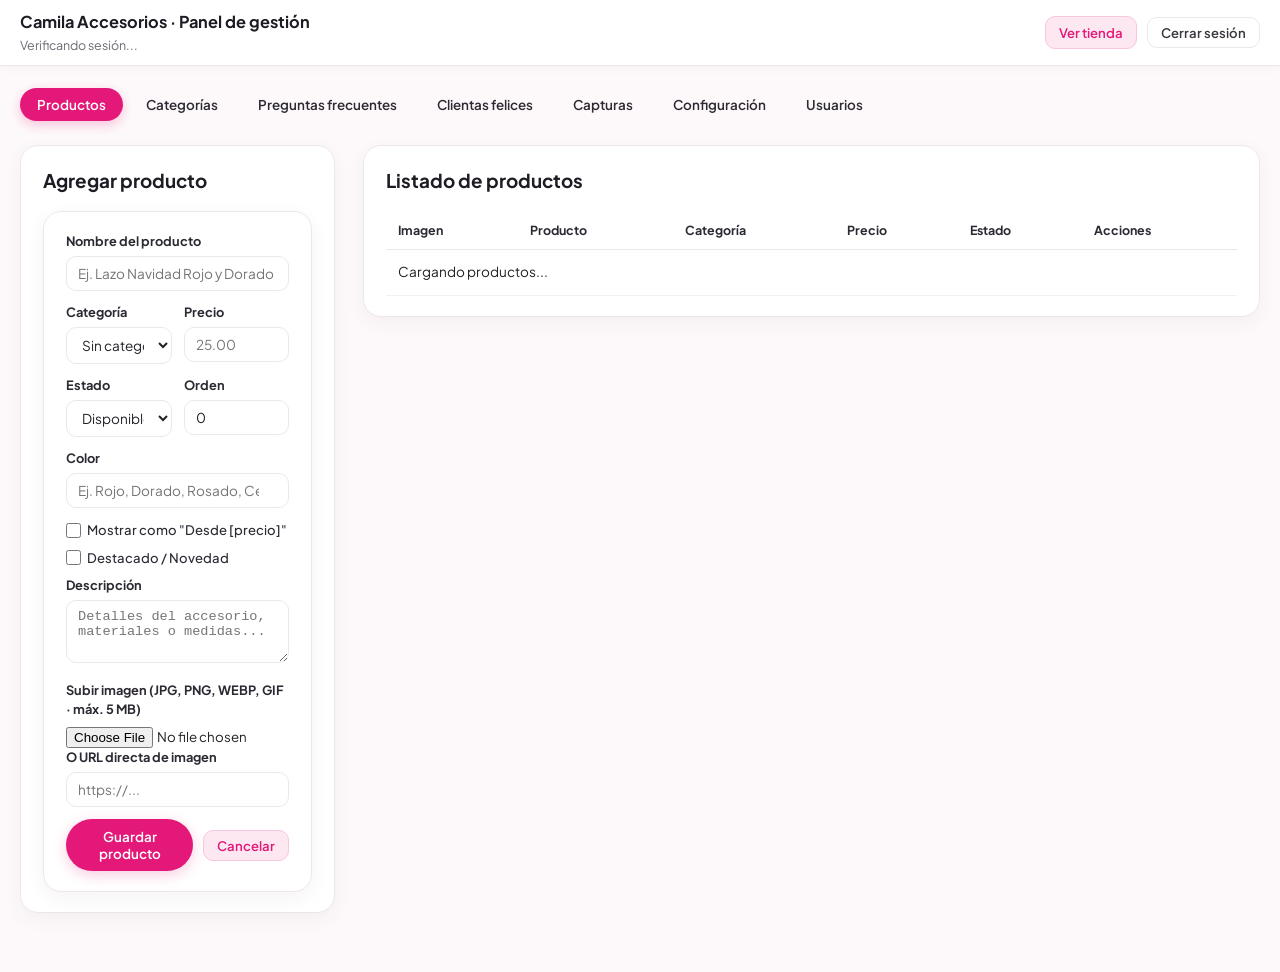
<file: admin.html>
<!DOCTYPE html>
<html lang="es">
<head>
  <meta charset="UTF-8" />
  <meta name="viewport" content="width=device-width, initial-scale=1.0" />
  <title>Camila Accesorios — Panel de gestión</title>
  <link rel="preconnect" href="https://fonts.googleapis.com" />
  <link rel="preconnect" href="https://fonts.gstatic.com" crossorigin />
  <link href="https://fonts.googleapis.com/css2?family=Cormorant+Garamond:ital,wght@0,600;0,700;1,600;1,700&family=Plus+Jakarta+Sans:wght@400;500;600;700&display=swap" rel="stylesheet" />
  <link rel="stylesheet" href="css/styles.css" />
  <link rel="stylesheet" href="css/admin.css" />
</head>
<body class="admin-body">

  <!-- 1. BARRA SUPERIOR -->
  <header class="admin-topbar">
    <div class="container admin-topbar-inner">
      <div>
        <strong>Camila Accesorios · Panel de gestión</strong>
        <span id="info-usuario-activo">Verificando sesión...</span>
      </div>

      <div class="admin-topbar-actions">
        <a href="index.html" class="btn btn-outline">Ver tienda</a>
        <button type="button" id="btn-logout" class="btn btn-danger">Cerrar sesión</button>
      </div>
    </div>
  </header>

  <!-- 2. CONTENEDOR PRINCIPAL -->
  <main class="container admin-main">

    <!-- PESTAÑAS -->
    <nav class="admin-tabs" role="tablist" aria-label="Secciones del panel">
      <button type="button" class="tab-btn active" role="tab" aria-selected="true" data-tab="sec-productos">
        Productos
      </button>
      <button type="button" class="tab-btn" role="tab" aria-selected="false" data-tab="sec-categorias">
        Categorías
      </button>
      <button type="button" class="tab-btn" role="tab" aria-selected="false" data-tab="sec-faq">
        Preguntas frecuentes
      </button>
      <button type="button" class="tab-btn" role="tab" aria-selected="false" data-tab="sec-resenas">
        Clientas felices
      </button>
      <button type="button" class="tab-btn" role="tab" aria-selected="false" data-tab="sec-capturas">
        Capturas
      </button>
      <button type="button" class="tab-btn" role="tab" aria-selected="false" data-tab="sec-config">
        Configuración
      </button>
      <button type="button" class="tab-btn" role="tab" aria-selected="false" id="tab-usuarios" data-tab="sec-usuarios">
        Usuarios
      </button>
    </nav>

    <!-- ========================================== -->
    <!-- 1. PRODUCTOS                               -->
    <!-- ========================================== -->
    <section id="sec-productos" class="tab-panel active" role="tabpanel">
      <div class="admin-grid">
        <div class="admin-card">
          <h2 id="titulo-form-producto">Agregar producto</h2>

          <form id="form-producto">
            <input type="hidden" id="prod-id" name="prod-id" />

            <label for="prod-nombre">Nombre del producto</label>
            <input
              type="text"
              id="prod-nombre"
              name="prod-nombre"
              placeholder="Ej. Lazo Navidad Rojo y Dorado"
              required
            />

            <div class="form-row">
              <div>
                <label for="prod-categoria">Categoría</label>
                <select id="prod-categoria" name="prod-categoria">
                  <option value="">Sin categoría</option>
                </select>
              </div>

              <div>
                <label for="prod-precio">Precio</label>
                <input
                  type="number"
                  id="prod-precio"
                  name="prod-precio"
                  min="0"
                  step="0.50"
                  placeholder="25.00"
                  required
                />
              </div>
            </div>

            <div class="form-row">
              <div>
                <label for="prod-estado">Estado</label>
                <select id="prod-estado" name="prod-estado">
                  <option value="disponible">Disponible</option>
                  <option value="agotado">Agotado</option>
                </select>
              </div>

              <div>
                <label for="prod-orden">Orden</label>
                <input
                  type="number"
                  id="prod-orden"
                  name="prod-orden"
                  min="0"
                  step="1"
                  value="0"
                />
              </div>
            </div>

            <label for="prod-color">Color</label>
            <input
              type="text"
              id="prod-color"
              name="prod-color"
              list="lista-colores-sugeridos"
              placeholder="Ej. Rojo, Dorado, Rosado, Celeste"
            />
            <datalist id="lista-colores-sugeridos">
              <option value="Rojo"></option>
              <option value="Dorado"></option>
              <option value="Plateado"></option>
              <option value="Rosado"></option>
              <option value="Fucsia"></option>
              <option value="Celeste"></option>
              <option value="Azul"></option>
              <option value="Blanco"></option>
              <option value="Negro"></option>
              <option value="Verde"></option>
              <option value="Morado"></option>
              <option value="Lila"></option>
              <option value="Amarillo"></option>
              <option value="Coral"></option>
            </datalist>

            <label>
              <input type="checkbox" id="prod-es-desde" name="prod-es-desde" />
              Mostrar como "Desde [precio]"
            </label>

            <label>
              <input type="checkbox" id="prod-destacado" name="prod-destacado" />
              Destacado / Novedad
            </label>

            <label for="prod-descripcion">Descripción</label>
            <textarea
              id="prod-descripcion"
              name="prod-descripcion"
              rows="3"
              placeholder="Detalles del accesorio, materiales o medidas..."
            ></textarea>

            <label for="prod-archivo">Subir imagen (JPG, PNG, WEBP, GIF · máx. 5 MB)</label>
            <input
              type="file"
              id="prod-archivo"
              name="prod-archivo"
              accept="image/jpeg,image/png,image/webp,image/gif"
            />

            <label for="prod-imagen-url">O URL directa de imagen</label>
            <input
              type="url"
              id="prod-imagen-url"
              name="prod-imagen-url"
              placeholder="https://..."
            />

            <div class="admin-topbar-actions">
              <button type="submit" class="btn btn-primary">Guardar producto</button>
              <button type="button" id="btn-cancelar-prod" class="btn btn-outline">Cancelar</button>
            </div>
          </form>
        </div>

        <div class="admin-card">
          <h2>Listado de productos</h2>
          <table>
            <thead>
              <tr>
                <th>Imagen</th>
                <th>Producto</th>
                <th>Categoría</th>
                <th>Precio</th>
                <th>Estado</th>
                <th>Acciones</th>
              </tr>
            </thead>
            <tbody id="tbody-productos">
              <tr><td colspan="6">Cargando productos...</td></tr>
            </tbody>
          </table>
        </div>
      </div>
    </section>

    <!-- ========================================== -->
    <!-- 2. CATEGORÍAS                              -->
    <!-- ========================================== -->
    <section id="sec-categorias" class="tab-panel" role="tabpanel" hidden>
      <div class="admin-grid">
        <div class="admin-card">
          <h2>Agregar / editar categoría</h2>

          <form id="form-categoria">
            <input type="hidden" id="cat-id" name="cat-id" />

            <label for="cat-nombre">Nombre de la categoría</label>
            <input
              type="text"
              id="cat-nombre"
              name="cat-nombre"
              placeholder="Ej. Escolares"
              required
            />

            <label for="cat-slug">Slug</label>
            <input
              type="text"
              id="cat-slug"
              name="cat-slug"
              placeholder="escolares"
              required
            />

            <div class="form-row">
              <div>
                <label for="cat-orden">Orden</label>
                <input type="number" id="cat-orden" name="cat-orden" min="0" value="0" />
              </div>

              <div>
                <label for="cat-activa">Estado</label>
                <select id="cat-activa" name="cat-activa">
                  <option value="true">Activa</option>
                  <option value="false">Inactiva</option>
                </select>
              </div>
            </div>

            <div class="admin-topbar-actions">
              <button type="submit" class="btn btn-primary">Guardar categoría</button>
              <button type="button" id="btn-cancelar-cat" class="btn btn-outline">Cancelar</button>
            </div>
          </form>
        </div>

        <div class="admin-card">
          <h2>Categorías registradas</h2>
          <table>
            <thead>
              <tr>
                <th>Nombre</th>
                <th>Slug</th>
                <th>Orden</th>
                <th>Estado</th>
                <th>Acciones</th>
              </tr>
            </thead>
            <tbody id="tbody-categorias">
              <tr><td colspan="5">Cargando categorías...</td></tr>
            </tbody>
          </table>
        </div>
      </div>
    </section>

    <!-- ========================================== -->
    <!-- 3. PREGUNTAS FRECUENTES (FAQ)              -->
    <!-- ========================================== -->
    <section id="sec-faq" class="tab-panel" role="tabpanel" hidden>
      <div class="admin-grid">
        <div class="admin-card">
          <h2>Agregar / editar pregunta frecuente</h2>

          <form id="form-faq">
            <input type="hidden" id="faq-id" name="faq-id" />

            <label for="faq-pregunta">Pregunta</label>
            <input
              type="text"
              id="faq-pregunta"
              name="faq-pregunta"
              placeholder="¿Hacen envíos a todo el Perú?"
              required
            />

            <label for="faq-respuesta">Respuesta</label>
            <textarea
              id="faq-respuesta"
              name="faq-respuesta"
              rows="4"
              placeholder="Sí, realizamos envíos a nivel nacional..."
              required
            ></textarea>

            <div class="form-row">
              <div>
                <label for="faq-orden">Orden</label>
                <input type="number" id="faq-orden" name="faq-orden" min="0" value="0" />
              </div>

              <div>
                <label for="faq-activa">Estado</label>
                <select id="faq-activa" name="faq-activa">
                  <option value="true">Activa</option>
                  <option value="false">Inactiva</option>
                </select>
              </div>
            </div>

            <div class="admin-topbar-actions">
              <button type="submit" class="btn btn-primary">Guardar pregunta</button>
              <button type="button" id="btn-cancelar-faq" class="btn btn-outline">Cancelar</button>
            </div>
          </form>
        </div>

        <div class="admin-card">
          <h2>Preguntas registradas</h2>
          <table>
            <thead>
              <tr>
                <th>Pregunta y respuesta</th>
                <th>Orden</th>
                <th>Estado</th>
                <th>Acciones</th>
              </tr>
            </thead>
            <tbody id="tbody-faq">
              <tr><td colspan="4">Cargando preguntas...</td></tr>
            </tbody>
          </table>
        </div>
      </div>
    </section>

    <!-- ========================================== -->
    <!-- 4. CLIENTAS FELICES (RESEÑAS)             -->
    <!-- ========================================== -->
    <section id="sec-resenas" class="tab-panel" role="tabpanel" hidden>
      <div class="admin-card">
        <h2>Reseñas y comentarios de clientas</h2>

        <label for="filtro-estado-resenas">Filtrar por estado</label>
        <select id="filtro-estado-resenas" name="filtro-estado-resenas">
          <option value="todos">Todos</option>
          <option value="pendiente">Pendientes</option>
          <option value="aprobado">Aprobados</option>
          <option value="rechazado">Rechazados</option>
        </select>

        <table>
          <thead>
            <tr>
              <th>Clienta</th>
              <th>Comentario</th>
              <th>Calificación</th>
              <th>Estado</th>
              <th>Acciones</th>
            </tr>
          </thead>
          <tbody id="tbody-resenas">
            <tr><td colspan="5">Cargando reseñas...</td></tr>
          </tbody>
        </table>
      </div>
    </section>

    <!-- ========================================== -->
    <!-- 5. CAPTURAS DE WHATSAPP                    -->
    <!-- ========================================== -->
    <section id="sec-capturas" class="tab-panel" role="tabpanel" hidden>
      <div class="admin-grid">
        <div class="admin-card">
          <h2>Agregar / editar captura</h2>

          <form id="form-captura">
            <input type="hidden" id="cap-id" name="cap-id" />

            <label for="cap-archivo">Subir imagen</label>
            <input
              type="file"
              id="cap-archivo"
              name="cap-archivo"
              accept="image/jpeg,image/png,image/webp,image/gif"
            />

            <label for="cap-url">O URL de imagen</label>
            <input type="url" id="cap-url" name="cap-url" placeholder="https://..." />

            <label for="cap-descripcion">Descripción</label>
            <input
              type="text"
              id="cap-descripcion"
              name="cap-descripcion"
              placeholder="Ej. Pedido entregado en Piura"
            />

            <div class="form-row">
              <div>
                <label for="cap-orden">Orden</label>
                <input type="number" id="cap-orden" name="cap-orden" min="0" value="0" />
              </div>

              <div>
                <label for="cap-activa">Estado</label>
                <select id="cap-activa" name="cap-activa">
                  <option value="true">Activa</option>
                  <option value="false">Inactiva</option>
                </select>
              </div>
            </div>

            <div class="admin-topbar-actions">
              <button type="submit" class="btn btn-primary">Guardar captura</button>
              <button type="button" id="btn-cancelar-cap" class="btn btn-outline">Cancelar</button>
            </div>
          </form>
        </div>

        <div class="admin-card">
          <h2>Capturas registradas</h2>
          <div id="grid-admin-capturas">
            <p>Cargando capturas...</p>
          </div>
        </div>
      </div>
    </section>

    <!-- ========================================== -->
    <!-- 6. CONFIGURACIÓN DEL SITIO                 -->
    <!-- ========================================== -->
    <section id="sec-config" class="tab-panel" role="tabpanel" hidden>
      <div class="admin-card">
        <h2>Configuración general de la tienda</h2>

        <form id="form-config">
          <div class="form-row">
            <div>
              <label for="cfg-marca">Nombre de marca</label>
              <input type="text" id="cfg-marca" name="cfg-marca" required />
            </div>

            <div>
              <label for="cfg-lema">Lema / subtítulo</label>
              <input type="text" id="cfg-lema" name="cfg-lema" />
            </div>
          </div>

          <div class="form-row">
            <div>
              <label for="cfg-wa">Número de WhatsApp (con código de país)</label>
              <input type="text" id="cfg-wa" name="cfg-wa" placeholder="51900000000" required />
            </div>

            <div>
              <label for="cfg-moneda">Símbolo de moneda</label>
              <input type="text" id="cfg-moneda" name="cfg-moneda" value="S/" required />
            </div>
          </div>

          <label for="cfg-mensaje-wa">Mensaje base para WhatsApp</label>
          <textarea
            id="cfg-mensaje-wa"
            name="cfg-mensaje-wa"
            rows="3"
            placeholder="Hola Camila Accesorios, deseo realizar el siguiente pedido:"
          ></textarea>

          <div class="form-row">
            <div>
              <label for="cfg-fb">URL Facebook</label>
              <input type="url" id="cfg-fb" name="cfg-fb" placeholder="https://facebook.com/..." />
            </div>

            <div>
              <label for="cfg-ig">URL Instagram</label>
              <input type="url" id="cfg-ig" name="cfg-ig" placeholder="https://instagram.com/..." />
            </div>
          </div>

          <label for="cfg-tt">URL TikTok</label>
          <input type="url" id="cfg-tt" name="cfg-tt" placeholder="https://tiktok.com/..." />

          <button type="submit" class="btn btn-primary">Guardar configuración</button>
        </form>
      </div>
    </section>

    <!-- ========================================== -->
    <!-- 7. USUARIOS Y ROLES (SOLO ADMIN)           -->
    <!-- ========================================== -->
    <section id="sec-usuarios" class="tab-panel" role="tabpanel" hidden>
      <div class="admin-card">
        <h2>Usuarios y permisos</h2>
        <table>
          <thead>
            <tr>
              <th>Nombre</th>
              <th>Correo</th>
              <th>Rol</th>
              <th>Estado</th>
              <th>Acción</th>
            </tr>
          </thead>
          <tbody id="tbody-usuarios">
            <tr><td colspan="5">Cargando usuarios...</td></tr>
          </tbody>
        </table>
      </div>
    </section>

  </main>

  <script type="module" src="js/admin.js"></script>
</body>
</html>
</file>
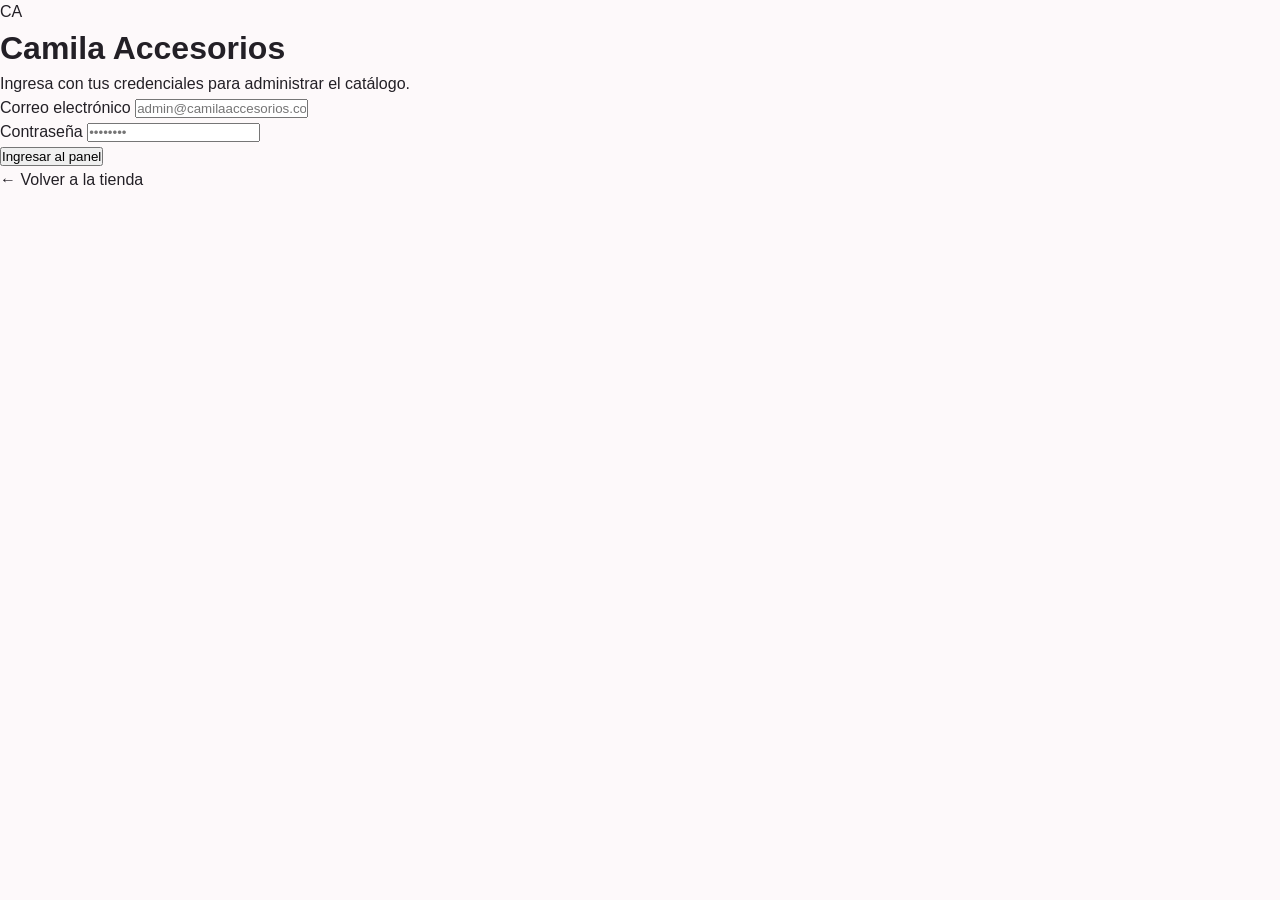
<file: login.html>
<!DOCTYPE html>
<html lang="es">
<head>
  <meta charset="UTF-8" />
  <meta name="viewport" content="width=device-width, initial-scale=1.0" />
  <title>Acceso privado — Camila Accesorios</title>
  <link rel="stylesheet" href="css/styles.css" />
  <link rel="stylesheet" href="css/admin.css" />
</head>
<body class="login-page">
  <main class="login-card">
    <div class="login-header">
      <span class="brand-badge">CA</span>
      <h1>Camila Accesorios</h1>
      <p>Ingresa con tus credenciales para administrar el catálogo.</p>
    </div>

    <form id="form-login" class="admin-form">
      <div class="form-group">
        <label for="email">Correo electrónico</label>
        <input type="email" id="email" name="email" required autocomplete="email" placeholder="admin@camilaaccesorios.com" />
      </div>

      <div class="form-group">
        <label for="password">Contraseña</label>
        <input type="password" id="password" name="password" required autocomplete="current-password" placeholder="••••••••" />
      </div>

      <button type="submit" class="btn btn-primary full-width">Ingresar al panel</button>
      <p id="login-error" class="msg-error" role="alert"></p>
    </form>

    <div class="login-footer">
      <a href="index.html">← Volver a la tienda</a>
    </div>
  </main>

  <script type="module">
    import { login } from './js/auth.js';

    const form = document.getElementById('form-login');
    const errorEl = document.getElementById('login-error');

    form.addEventListener('submit', async (e) => {
      e.preventDefault();
      errorEl.textContent = '';
      const btn = form.querySelector('button[type="submit"]');
      btn.disabled = true;
      btn.textContent = 'Verificando...';

      try {
        await login(form.email.value.trim(), form.password.value);
        window.location.href = '/admin.html';
      } catch (err) {
        errorEl.textContent = err.message || 'Correo o contraseña incorrectos.';
        btn.disabled = false;
        btn.textContent = 'Ingresar al panel';
      }
    });
  </script>
</body>
</html>
</file>
<file: css/styles.css>
:root {
  --bg-page: #fdf9fa;
  --bg-surface: #ffffff;
  --bg-soft-pink: #fce7f0;
  --bg-card-img: #f8f5f7;
  --primary: #e41878;
  --primary-hover: #c51165;
  --primary-soft: #fde8f2;
  --primary-border: #f8c6de;
  --plum-title: #6b1d47;
  --text-main: #232026;
  --text-muted: #6e6873;
  --border-light: #ece7ec;
  --radius-card: 18px;
  --radius-pill: 999px;
  --shadow-card: 0 6px 20px rgba(72, 18, 45, 0.05);
  --shadow-hover: 0 12px 28px rgba(228, 24, 120, 0.12);
}

*,
*::before,
*::after {
  box-sizing: border-box;
  margin: 0;
  padding: 0;
}

html {
  scroll-behavior: smooth;
}

body {
  font-family: 'Plus Jakarta Sans', -apple-system, BlinkMacSystemFont, sans-serif;
  background-color: var(--bg-page);
  color: var(--text-main);
  line-height: 1.5;
  -webkit-font-smoothing: antialiased;
}

a {
  color: inherit;
  text-decoration: none;
}

button,
input,
select {
  font-family: inherit;
}

img {
  display: block;
  max-width: 100%;
}

.container {
  width: 100%;
  max-width: 1240px;
  margin: 0 auto;
  padding: 0 20px;
}

/* 1. BARRA SUPERIOR */
.top-bar {
  background-color: var(--primary);
  color: #ffffff;
  font-size: 0.78rem;
  font-weight: 500;
  padding: 7px 0;
}

.top-bar__inner {
  display: flex;
  align-items: center;
  justify-content: space-between;
  gap: 12px;
  flex-wrap: wrap;
}

.top-bar__item,
.top-bar__item a {
  display: inline-flex;
  align-items: center;
  gap: 6px;
}

.top-bar__item svg {
  width: 14px;
  height: 14px;
  flex-shrink: 0;
}

/* 2. ENCABEZADO */
.site-header {
  background-color: var(--bg-surface);
  border-bottom: 1px solid var(--border-light);
  position: sticky;
  top: 0;
  z-index: 40;
}

.header__inner {
  min-height: 76px;
  display: flex;
  align-items: center;
  justify-content: space-between;
  gap: 20px;
}

.brand {
  display: inline-flex;
  align-items: center;
  gap: 10px;
}

.brand__icon {
  color: var(--primary);
  display: inline-flex;
  align-items: center;
}

.brand__icon svg {
  width: 34px;
  height: 24px;
}

.brand__text {
  display: flex;
  flex-direction: column;
}

.brand__name {
  font-family: 'Cormorant Garamond', Georgia, serif;
  font-style: italic;
  font-weight: 700;
  font-size: 1.75rem;
  line-height: 1;
  color: #1f1b24;
}

.brand__tagline {
  font-size: 0.58rem;
  font-weight: 700;
  letter-spacing: 0.14em;
  text-transform: uppercase;
  color: var(--text-muted);
  margin-top: 3px;
}

.nav-menu {
  display: flex;
  align-items: center;
  gap: 8px;
}

.nav-link {
  font-size: 0.9rem;
  font-weight: 500;
  color: #3c3742;
  padding: 7px 16px;
  border-radius: var(--radius-pill);
  transition: background-color 0.2s ease, color 0.2s ease;
}

.nav-link:hover {
  background-color: var(--primary-soft);
  color: var(--primary);
}

.nav-link.is-active {
  background-color: var(--primary);
  color: #ffffff;
  font-weight: 600;
}

.header__actions {
  display: flex;
  align-items: center;
  gap: 10px;
}

.btn-ghost-sm {
  font-size: 0.82rem;
  font-weight: 600;
  color: var(--text-muted);
  padding: 6px 12px;
  border-radius: var(--radius-pill);
  transition: color 0.2s ease, background-color 0.2s ease;
}

.btn-ghost-sm:hover {
  color: var(--primary);
  background-color: var(--primary-soft);
}

.btn-bag {
  display: inline-flex;
  align-items: center;
  gap: 7px;
  background-color: var(--primary-soft);
  color: var(--primary);
  border: 1px solid var(--primary-border);
  border-radius: var(--radius-pill);
  padding: 7px 14px;
  font-size: 0.85rem;
  font-weight: 700;
  cursor: pointer;
  transition: background-color 0.2s ease, color 0.2s ease;
}

.btn-bag:hover {
  background-color: var(--primary);
  color: #ffffff;
}

.btn-bag svg {
  width: 16px;
  height: 16px;
}

.bag-count {
  background-color: var(--primary);
  color: #ffffff;
  font-size: 0.72rem;
  min-width: 18px;
  height: 18px;
  border-radius: 999px;
  display: inline-flex;
  align-items: center;
  justify-content: center;
  padding: 0 5px;
}

.btn-bag:hover .bag-count {
  background-color: #ffffff;
  color: var(--primary);
}

/* 3. PORTADA / HERO */
.hero {
  position: relative;
  min-height: 410px;
  display: flex;
  align-items: center;
  overflow: hidden;
  background: linear-gradient(90deg, #fcebf2 0%, #f7dbe7 55%, #efd0de 100%);
}

.hero__media {
  position: absolute;
  inset: 0;
  z-index: 0;
}

.hero__media img {
  width: 100%;
  height: 100%;
  object-fit: cover;
  object-position: right center;
}

.hero__overlay {
  position: absolute;
  inset: 0;
  background: linear-gradient(
    90deg,
    rgba(253, 240, 246, 0.96) 0%,
    rgba(253, 240, 246, 0.85) 42%,
    rgba(253, 240, 246, 0.18) 78%,
    rgba(253, 240, 246, 0.05) 100%
  );
}

.hero__content {
  position: relative;
  z-index: 1;
  padding: 48px 20px;
}

.hero__box {
  max-width: 470px;
}

.hero__title {
  font-family: 'Cormorant Garamond', Georgia, serif;
  font-weight: 700;
  font-size: clamp(2.6rem, 4.8vw, 3.85rem);
  line-height: 1.02;
  color: var(--plum-title);
  margin-bottom: 14px;
}

.hero__subtitle {
  font-size: 1.02rem;
  color: #48424d;
  margin-bottom: 24px;
  max-width: 390px;
}

.btn-pill {
  display: inline-flex;
  align-items: center;
  gap: 8px;
  background-color: var(--primary);
  color: #ffffff;
  border: none;
  border-radius: var(--radius-pill);
  padding: 11px 22px;
  font-size: 0.9rem;
  font-weight: 600;
  cursor: pointer;
  box-shadow: 0 6px 18px rgba(228, 24, 120, 0.25);
  transition: background-color 0.2s ease, transform 0.15s ease;
}

.btn-pill:hover {
  background-color: var(--primary-hover);
  transform: translateY(-1px);
}

.btn-pill--full {
  width: 100%;
  justify-content: center;
}

/* 4. FRANJA DE BENEFICIOS */
.benefits-strip {
  background-color: var(--bg-surface);
  border-top: 1px solid var(--border-light);
  border-bottom: 1px solid var(--border-light);
  padding: 14px 0;
}

.benefits-grid {
  display: grid;
  grid-template-columns: repeat(4, 1fr);
  gap: 16px;
  align-items: center;
}

.benefit-item {
  display: flex;
  align-items: center;
  justify-content: center;
  gap: 8px;
  font-size: 0.85rem;
  font-weight: 500;
  color: #3a3540;
}

.benefit-item svg {
  width: 16px;
  height: 16px;
  color: var(--primary);
  flex-shrink: 0;
}

/* 5. CATÁLOGO */
.catalog-section {
  padding: 36px 0 64px;
}

.catalog-layout {
  display: grid;
  grid-template-columns: 265px minmax(0, 1fr);
  gap: 28px;
  align-items: start;
}

/* SIDEBAR */
.sidebar {
  display: flex;
  flex-direction: column;
  gap: 22px;
}

.sidebar-card {
  background-color: var(--bg-surface);
  border: 1px solid var(--border-light);
  border-radius: var(--radius-card);
  overflow: hidden;
  box-shadow: var(--shadow-card);
}

.sidebar-card__header {
  background-color: var(--primary);
  color: #ffffff;
  padding: 13px 18px;
  display: flex;
  align-items: center;
  gap: 9px;
}

.sidebar-card__header svg {
  width: 17px;
  height: 17px;
}

.sidebar-card__header h2 {
  font-size: 0.98rem;
  font-weight: 700;
}

.category-list {
  list-style: none;
  padding: 10px;
  display: flex;
  flex-direction: column;
  gap: 4px;
}

.category-btn {
  width: 100%;
  display: flex;
  align-items: center;
  justify-content: space-between;
  gap: 8px;
  padding: 9px 12px;
  border-radius: 10px;
  border: none;
  background: transparent;
  color: #3b3642;
  font-size: 0.88rem;
  font-weight: 500;
  cursor: pointer;
  text-align: left;
  transition: background-color 0.18s ease, color 0.18s ease;
}

.category-btn:hover {
  background-color: var(--bg-soft-pink);
  color: var(--primary);
}

.category-btn.is-active {
  background-color: var(--primary-soft);
  color: var(--primary);
  font-weight: 700;
}

.category-count {
  font-size: 0.76rem;
  font-weight: 700;
  color: var(--primary);
  background-color: var(--primary-soft);
  min-width: 22px;
  height: 22px;
  border-radius: 999px;
  display: inline-flex;
  align-items: center;
  justify-content: center;
  padding: 0 6px;
}

.category-btn.is-active .category-count {
  background-color: var(--primary);
  color: #ffffff;
}

.sidebar-card__body {
  padding: 16px 18px 18px;
  display: flex;
  flex-direction: column;
  gap: 16px;
}

.filter-group {
  display: flex;
  flex-direction: column;
  gap: 8px;
}

.filter-label-row {
  display: flex;
  align-items: center;
  justify-content: space-between;
  font-size: 0.85rem;
}

.filter-group label {
  font-size: 0.85rem;
  font-weight: 600;
  color: #3a3540;
}

.filter-price-value {
  font-weight: 700;
  color: var(--primary);
}

.range-slider {
  width: 100%;
  accent-color: var(--primary);
  cursor: pointer;
}

.select-control {
  width: 100%;
  padding: 9px 12px;
  border-radius: 10px;
  border: 1px solid var(--border-light);
  background-color: #fafafa;
  color: var(--text-main);
  font-size: 0.86rem;
  cursor: pointer;
}

.select-control:focus {
  outline: 2px solid var(--primary-border);
  border-color: var(--primary);
}

.btn-clear-filters {
  width: 100%;
  padding: 9px 14px;
  border-radius: 10px;
  border: 1px solid var(--primary-border);
  background-color: var(--bg-soft-pink);
  color: var(--primary);
  font-size: 0.85rem;
  font-weight: 700;
  cursor: pointer;
  transition: background-color 0.2s ease, color 0.2s ease;
}

.btn-clear-filters:hover {
  background-color: var(--primary);
  color: #ffffff;
}

/* ENCABEZADO DEL CATÁLOGO */
.catalog-header {
  display: flex;
  align-items: flex-end;
  justify-content: space-between;
  gap: 18px;
  margin-bottom: 24px;
  flex-wrap: wrap;
}

.catalog-eyebrow {
  display: block;
  font-size: 0.7rem;
  font-weight: 700;
  letter-spacing: 0.12em;
  text-transform: uppercase;
  color: var(--primary);
  margin-bottom: 4px;
}

.catalog-title {
  font-family: 'Cormorant Garamond', Georgia, serif;
  font-weight: 700;
  font-size: clamp(2rem, 3.2vw, 2.65rem);
  line-height: 1.05;
  color: #1c1921;
}

.catalog-sparkle {
  color: var(--primary);
  font-style: normal;
  font-size: 1.35rem;
  vertical-align: super;
}

.catalog-count {
  font-size: 0.85rem;
  color: var(--text-muted);
  margin-top: 6px;
}

.catalog-controls {
  display: flex;
  align-items: center;
  gap: 12px;
  flex-wrap: wrap;
}

.search-box {
  position: relative;
  display: flex;
  align-items: center;
}

.search-box svg {
  position: absolute;
  left: 12px;
  width: 15px;
  height: 15px;
  color: var(--text-muted);
  pointer-events: none;
}

.search-box input {
  width: 210px;
  padding: 8px 12px 8px 34px;
  border-radius: 10px;
  border: 1px solid var(--border-light);
  background-color: var(--bg-surface);
  font-size: 0.85rem;
  color: var(--text-main);
}

.search-box input:focus {
  outline: 2px solid var(--primary-border);
  border-color: var(--primary);
}

.sort-box {
  display: flex;
  align-items: center;
  gap: 7px;
  font-size: 0.84rem;
  color: var(--text-muted);
}

.select-control--compact {
  width: auto;
  padding: 8px 12px;
  background-color: var(--bg-surface);
}

/* CUADRÍCULA DE TARJETAS */
.products-grid {
  display: grid;
  grid-template-columns: repeat(4, minmax(0, 1fr));
  gap: 18px;
}

.product-card {
  background-color: var(--bg-surface);
  border: 1px solid var(--border-light);
  border-radius: var(--radius-card);
  padding: 12px 12px 18px;
  text-align: center;
  box-shadow: var(--shadow-card);
  transition: transform 0.2s ease, box-shadow 0.2s ease, border-color 0.2s ease;
  display: flex;
  flex-direction: column;
}

.product-card:hover {
  transform: translateY(-4px);
  box-shadow: var(--shadow-hover);
  border-color: var(--primary-border);
}

.product-card__media {
  position: relative;
  background-color: var(--bg-card-img);
  border-radius: 14px;
  aspect-ratio: 1 / 1;
  overflow: hidden;
  display: flex;
  align-items: center;
  justify-content: center;
  margin-bottom: 14px;
}

.product-card__media img {
  width: 100%;
  height: 100%;
  object-fit: cover;
}

.badge-novedad {
  position: absolute;
  top: 10px;
  left: 10px;
  background-color: var(--primary);
  color: #ffffff;
  font-size: 0.68rem;
  font-weight: 700;
  padding: 3px 9px;
  border-radius: var(--radius-pill);
  letter-spacing: 0.02em;
}

.product-card__title {
  font-size: 0.92rem;
  font-weight: 700;
  color: #1f1b24;
  margin-bottom: 4px;
}

.product-card__price {
  font-size: 0.94rem;
  font-weight: 700;
  color: var(--primary);
  margin-bottom: 8px;
}

.product-card__link {
  background: none;
  border: none;
  color: var(--primary);
  font-size: 0.78rem;
  font-weight: 600;
  cursor: pointer;
  align-self: center;
  padding: 2px 6px;
}

.product-card__link:hover {
  text-decoration: underline;
}

.empty-state {
  grid-column: 1 / -1;
  text-align: center;
  padding: 40px 20px;
  color: var(--text-muted);
  background-color: var(--bg-surface);
  border-radius: var(--radius-card);
  border: 1px dashed var(--border-light);
}

/* FOOTER */
.site-footer {
  background-color: var(--bg-surface);
  border-top: 1px solid var(--border-light);
  padding: 28px 0;
}

.footer__inner {
  display: flex;
  align-items: center;
  justify-content: space-between;
  gap: 16px;
  flex-wrap: wrap;
}

.footer__inner p {
  font-size: 0.85rem;
  color: var(--text-muted);
  margin-top: 4px;
}

.footer__links {
  display: flex;
  gap: 18px;
  font-size: 0.88rem;
  font-weight: 600;
  color: var(--primary);
}

/* MODAL Y BOLSA */
.modal-backdrop,
.drawer-backdrop {
  position: fixed;
  inset: 0;
  background-color: rgba(24, 14, 20, 0.5);
  z-index: 60;
  display: flex;
  align-items: center;
  justify-content: center;
  padding: 16px;
}

.modal-backdrop[hidden],
.drawer-backdrop[hidden] {
  display: none;
}

.modal-card {
  background-color: var(--bg-surface);
  border-radius: 20px;
  max-width: 680px;
  width: 100%;
  padding: 24px;
  position: relative;
}

.modal-close {
  position: absolute;
  top: 14px;
  right: 14px;
  width: 32px;
  height: 32px;
  border-radius: 999px;
  border: 1px solid var(--border-light);
  background: var(--bg-surface);
  cursor: pointer;
  font-size: 0.9rem;
}

.modal-detalle__grid {
  display: grid;
  grid-template-columns: 1fr 1.1fr;
  gap: 22px;
  align-items: center;
}

.modal-detalle__img img {
  border-radius: 14px;
  aspect-ratio: 1 / 1;
  object-fit: cover;
  background: var(--bg-card-img);
}

.modal-detalle__cat {
  font-size: 0.75rem;
  font-weight: 700;
  text-transform: uppercase;
  color: var(--primary);
}

.modal-detalle__info h3 {
  font-size: 1.4rem;
  margin: 4px 0 8px;
}

.modal-detalle__precio {
  font-size: 1.2rem;
  font-weight: 700;
  color: var(--primary);
  margin-bottom: 12px;
}

.modal-detalle__desc {
  font-size: 0.9rem;
  color: var(--text-muted);
  margin-bottom: 18px;
}

.drawer-backdrop {
  justify-content: flex-end;
  padding: 0;
}

.drawer-panel {
  width: 100%;
  max-width: 380px;
  height: 100%;
  background-color: var(--bg-surface);
  display: flex;
  flex-direction: column;
  padding: 22px;
}

.drawer-header {
  display: flex;
  align-items: center;
  justify-content: space-between;
  padding-bottom: 14px;
  border-bottom: 1px solid var(--border-light);
  position: relative;
}

.drawer-body {
  flex: 1;
  overflow-y: auto;
  padding: 16px 0;
  display: flex;
  flex-direction: column;
  gap: 12px;
}

.drawer-footer {
  border-top: 1px solid var(--border-light);
  padding-top: 14px;
  display: flex;
  flex-direction: column;
  gap: 12px;
}

.drawer-total {
  display: flex;
  justify-content: space-between;
  font-size: 1rem;
}

/* RESPONSIVE */
@media (max-width: 1024px) {
  .catalog-layout {
    grid-template-columns: 1fr;
  }

  .products-grid {
    grid-template-columns: repeat(3, minmax(0, 1fr));
  }
}

@media (max-width: 768px) {
  .nav-menu {
    display: none;
  }

  .benefits-grid {
    grid-template-columns: repeat(2, 1fr);
    justify-items: start;
  }

  .products-grid {
    grid-template-columns: repeat(2, minmax(0, 1fr));
    gap: 12px;
  }

  .modal-detalle__grid {
    grid-template-columns: 1fr;
  }
}
</file>
<file: css/admin.css>
/* ==========================================
   PANEL DE ADMINISTRACIÓN — CAMILA ACCESORIOS
   Conserva proporciones exactas + estética rosa/magenta
   ========================================== */

body.admin-body {
  background-color: var(--bg-page);
  color: var(--text-main);
  padding: 0 0 56px;
  min-height: 100vh;
}

.admin-body .container {
  max-width: 1320px;
}

/* 1. BARRA SUPERIOR (proporción compacta original) */
.admin-topbar {
  background-color: var(--bg-surface);
  border-bottom: 1px solid var(--border-light);
  box-shadow: 0 2px 10px rgba(72, 18, 45, 0.04);
}

.admin-topbar-inner {
  min-height: 64px;
  display: flex;
  align-items: center;
  justify-content: space-between;
  gap: 16px;
  padding-top: 10px;
  padding-bottom: 10px;
}

.admin-topbar-inner strong {
  display: block;
  font-size: 1.02rem;
  font-weight: 700;
  color: #1f1b24;
}

#info-usuario-activo {
  display: block;
  font-size: 0.78rem;
  color: var(--text-muted);
  margin-top: 2px;
}

.admin-topbar-actions {
  display: flex;
  align-items: center;
  gap: 10px;
}

.admin-body .btn {
  display: inline-flex;
  align-items: center;
  justify-content: center;
  border-radius: 10px;
  font-weight: 600;
  font-size: 0.82rem;
  cursor: pointer;
  padding: 6px 13px;
  transition: all 0.18s ease;
}

.admin-body .btn-outline {
  background-color: var(--primary-soft);
  color: var(--primary);
  border: 1px solid var(--primary-border);
}

.admin-body .btn-outline:hover {
  background-color: var(--primary);
  color: #ffffff;
}

.admin-body .btn-danger {
  background-color: #ffffff;
  color: #3a3540;
  border: 1px solid var(--border-light);
}

.admin-body .btn-danger:hover {
  background-color: var(--bg-soft-pink);
  border-color: var(--primary-border);
  color: var(--primary);
}

/* 2. CONTENEDOR PRINCIPAL Y PESTAÑAS */
.admin-main {
  padding-top: 22px;
}

.admin-tabs {
  display: flex;
  align-items: center;
  gap: 6px;
  flex-wrap: wrap;
  margin-bottom: 24px;
  background: transparent;
  border: none;
  padding: 0;
  box-shadow: none;
}

.tab-btn {
  appearance: none;
  background: transparent;
  border: 1px solid transparent;
  border-radius: var(--radius-pill);
  padding: 7px 16px;
  font-size: 0.84rem;
  font-weight: 600;
  color: #2d2933;
  cursor: pointer;
  transition: all 0.18s ease;
}

.tab-btn:hover {
  background-color: var(--primary-soft);
  color: var(--primary);
}

.tab-btn.active {
  background-color: var(--primary);
  color: #ffffff;
  box-shadow: 0 4px 12px rgba(228, 24, 120, 0.24);
}

/* 3. DISTRIBUCIÓN DE DOS COLUMNAS (Formulario ~310px | Tabla flexible) */
.admin-grid,
.panel-grid,
.admin-two-col,
section.tab-panel.active > div:has(> form),
section.tab-panel:not([hidden]) > div:has(> form) {
  display: grid;
  grid-template-columns: 315px minmax(0, 1fr);
  gap: 28px;
  align-items: start;
}

/* Tarjetas blancas suaves */
.admin-card,
.panel-card,
section.tab-panel form,
section.tab-panel .table-wrap,
section.tab-panel > div > div {
  background-color: var(--bg-surface);
  border: 1px solid var(--border-light);
  border-radius: var(--radius-card);
  padding: 20px 22px;
  box-shadow: var(--shadow-card);
}

.admin-main h2,
.admin-main h3 {
  font-family: 'Plus Jakarta Sans', sans-serif;
  font-size: 1.18rem;
  font-weight: 700;
  color: #1f1b24;
  margin-bottom: 16px;
}

/* 4. FORMULARIO IZQUIERDO (con filas dobles Categoría/Precio y Estado/Orden) */
.admin-main .form-row,
.admin-main .grid-2,
.admin-main form > div:has(> div + div) {
  display: grid;
  grid-template-columns: 1fr 1fr;
  gap: 12px;
}

.admin-main label {
  display: block;
  font-size: 0.8rem;
  font-weight: 700;
  color: #2d2933;
  margin-bottom: 5px;
}

.admin-main input[type="text"],
.admin-main input[type="number"],
.admin-main input[type="email"],
.admin-main input[type="password"],
.admin-main input[type="url"],
.admin-main input[type="search"],
.admin-main select,
.admin-main textarea {
  width: 100%;
  padding: 8px 11px;
  border-radius: 10px;
  border: 1px solid var(--border-light);
  background-color: #ffffff;
  color: var(--text-main);
  font-size: 0.85rem;
  margin-bottom: 12px;
  transition: border-color 0.18s ease, box-shadow 0.18s ease;
}

.admin-main input:focus,
.admin-main select:focus,
.admin-main textarea:focus {
  outline: none;
  border-color: var(--primary);
  box-shadow: 0 0 0 3px var(--primary-soft);
}

.admin-main input[type="checkbox"] {
  accent-color: var(--primary);
  width: 15px;
  height: 15px;
  margin-right: 6px;
  vertical-align: middle;
}

.admin-main label:has(input[type="checkbox"]) {
  display: flex;
  align-items: center;
  font-weight: 500;
  font-size: 0.82rem;
  margin-bottom: 8px;
  cursor: pointer;
}

.admin-main button[type="submit"],
.admin-main .btn-primary {
  background-color: var(--primary);
  color: #ffffff;
  border: none;
  border-radius: var(--radius-pill);
  padding: 9px 18px;
  font-size: 0.84rem;
  font-weight: 600;
  cursor: pointer;
  box-shadow: 0 4px 14px rgba(228, 24, 120, 0.22);
  transition: background-color 0.18s ease;
}

.admin-main button[type="submit"]:hover,
.admin-main .btn-primary:hover {
  background-color: var(--primary-hover);
}

/* 5. TABLA DERECHA ("Productos guardados") */
.admin-main table {
  width: 100%;
  border-collapse: collapse;
  font-size: 0.85rem;
}

.admin-main th {
  text-align: left;
  font-size: 0.78rem;
  font-weight: 700;
  color: #2d2933;
  padding: 10px 12px;
  border-bottom: 1px solid var(--border-light);
}

.admin-main td {
  padding: 12px;
  border-bottom: 1px solid #f4eff3;
  vertical-align: middle;
}

.admin-main tbody tr:hover {
  background-color: #fff7fb;
}

.admin-main td img {
  width: 48px;
  height: 48px;
  object-fit: cover;
  border-radius: 10px;
  background-color: var(--bg-card-img);
  border: 1px solid var(--border-light);
}

.admin-main td button {
  padding: 4px 10px;
  border-radius: 8px;
  border: 1px solid var(--primary-border);
  background-color: var(--primary-soft);
  color: var(--primary);
  font-size: 0.76rem;
  font-weight: 600;
  cursor: pointer;
  margin-right: 4px;
  transition: all 0.18s ease;
}

.admin-main td button:hover {
  background-color: var(--primary);
  color: #ffffff;
}

@media (max-width: 920px) {
  .admin-grid,
  .panel-grid,
  .admin-two-col,
  section.tab-panel.active > div:has(> form),
  section.tab-panel:not([hidden]) > div:has(> form) {
    grid-template-columns: 1fr;
  }

  .admin-main table {
    display: block;
    overflow-x: auto;
  }
}
</file>
